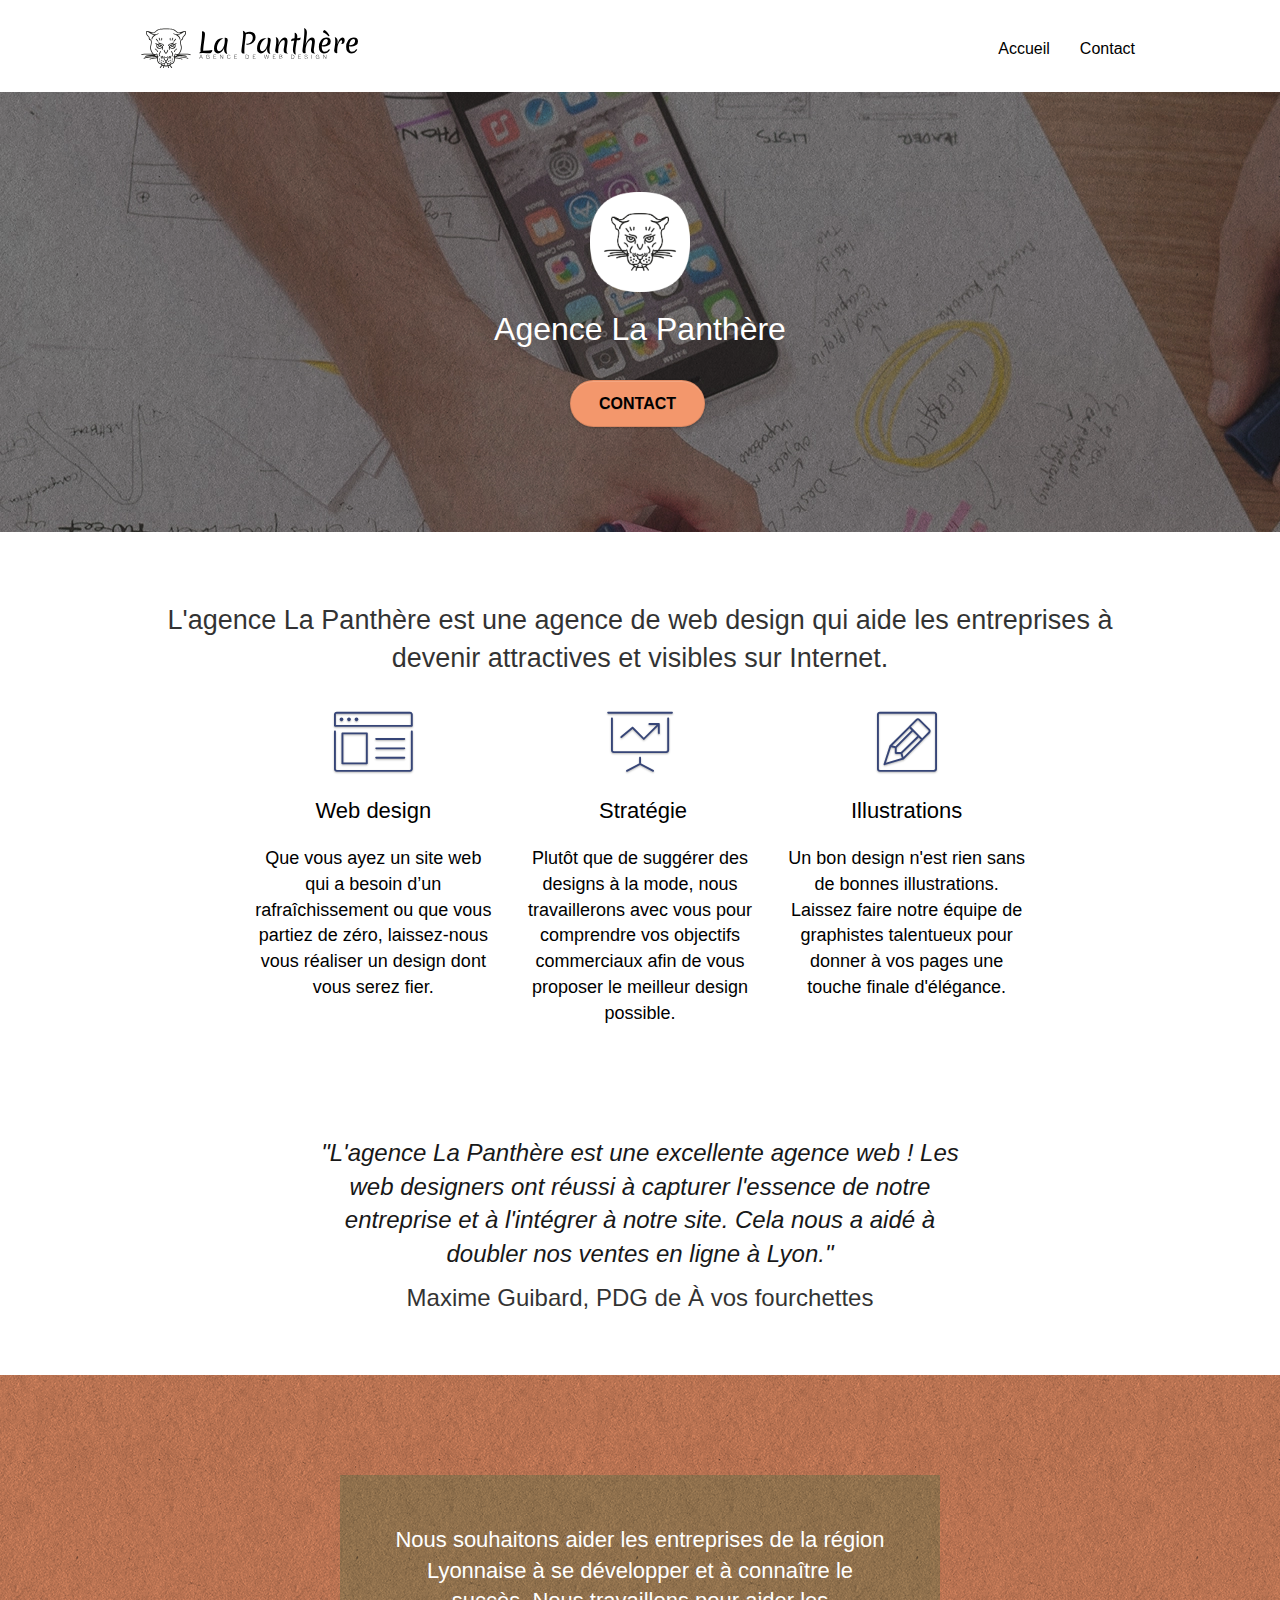
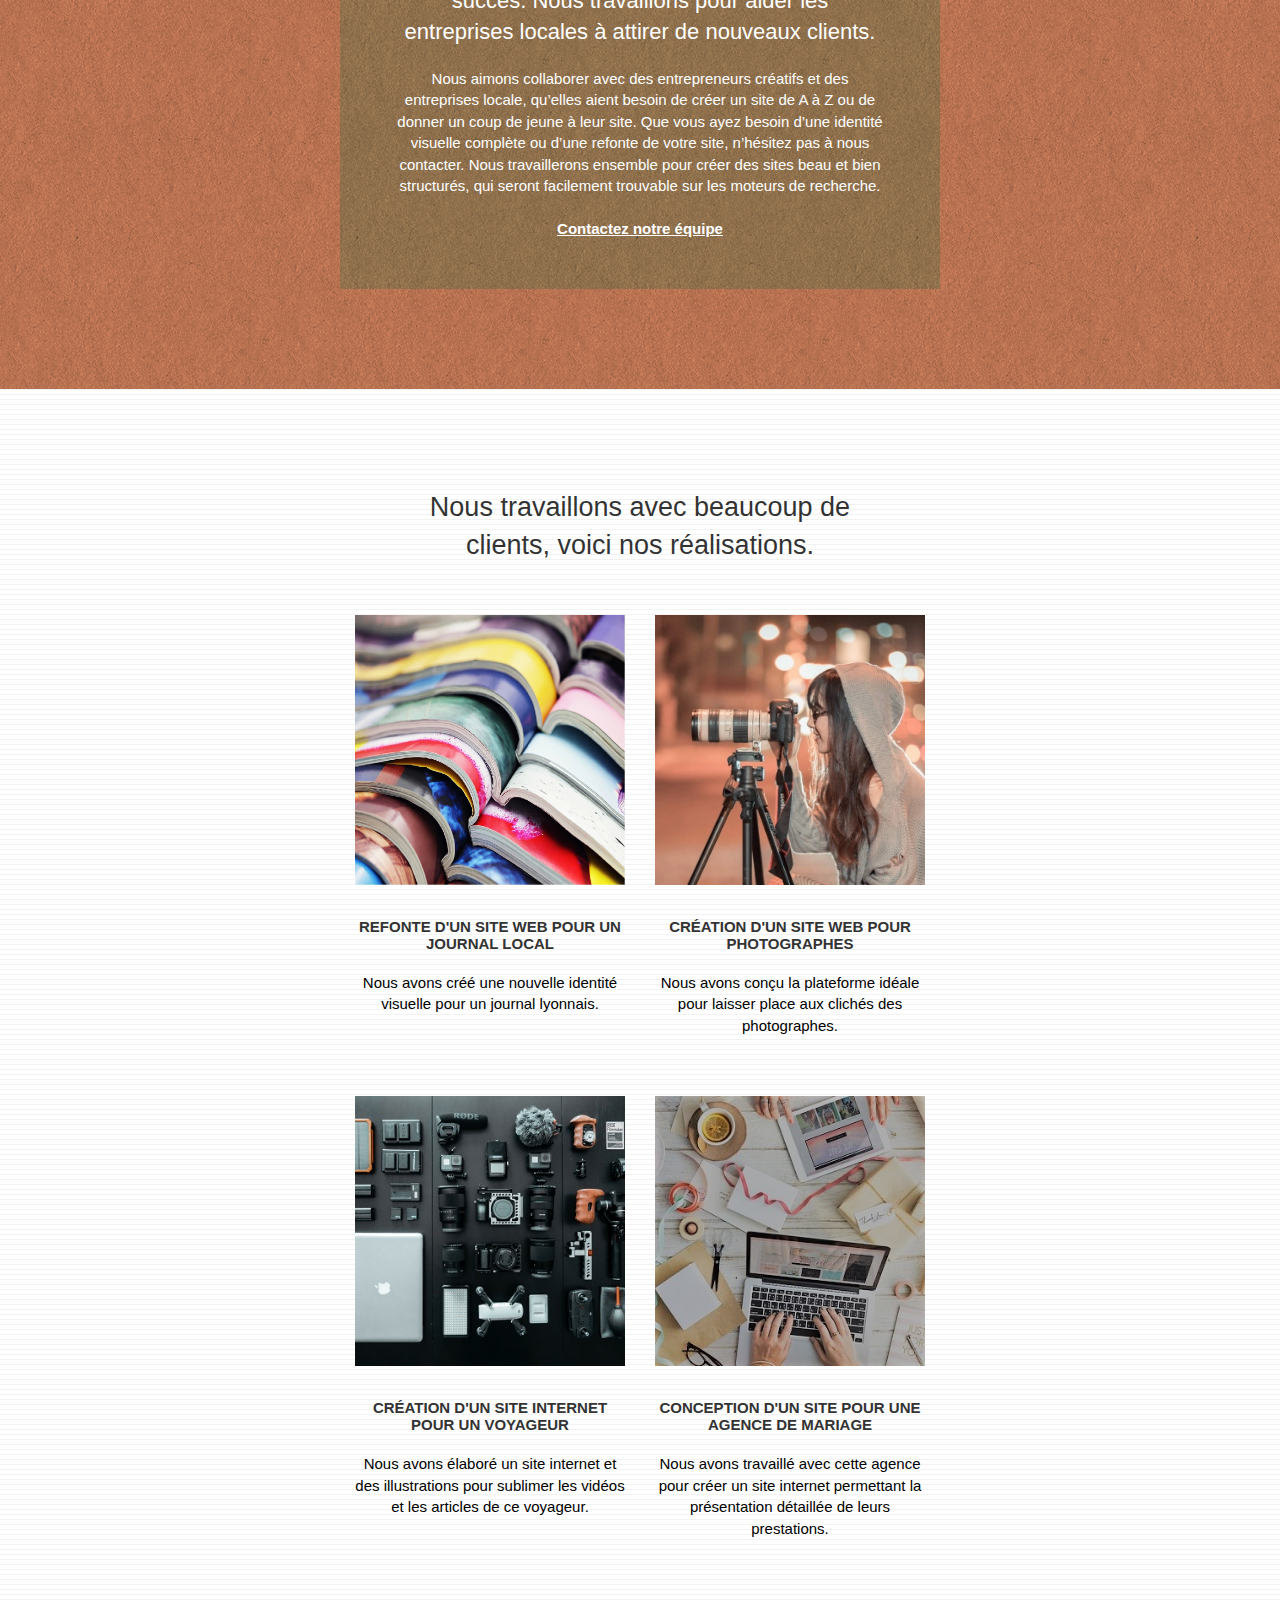
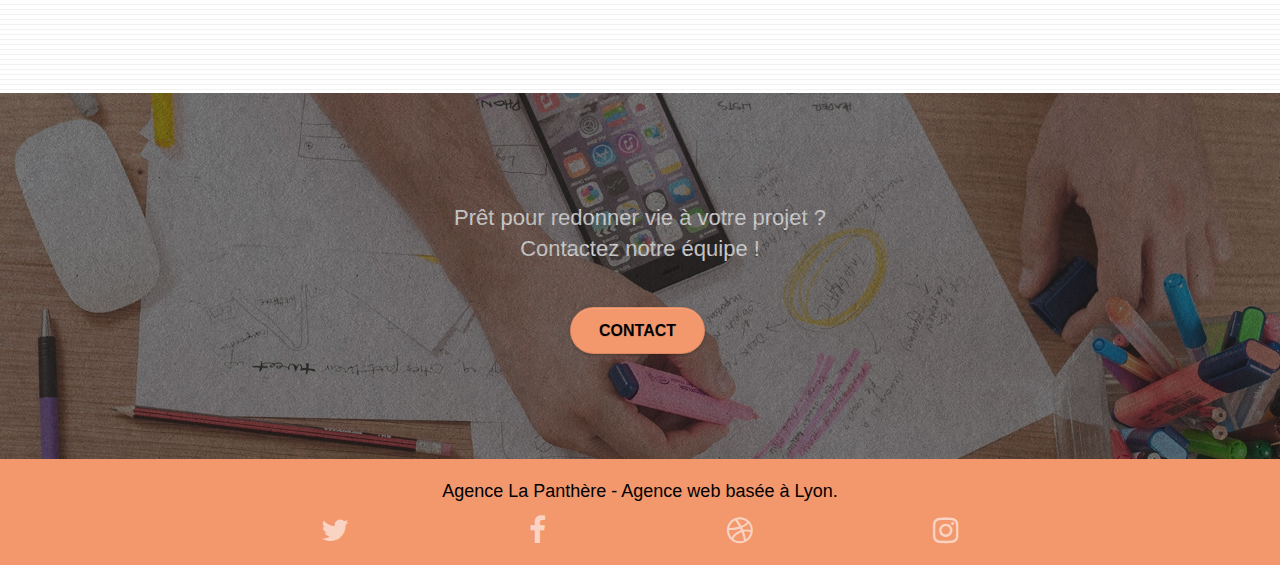
<file: index.html>
<!doctype html>
<html lang="fr">
<head>
    <meta charset="utf-8">
    <meta name="keywords" content="seo, google, site web, site internet, agence design paris, agence design">
    <meta name="description" content="La Panthère est une agence de web design basée à Lyon qui fera de votre site le meilleur parmi la concurrence.">
    <meta name="viewport" content="width=device-width, initial-scale=1.0, viewport-fit=cover">
    <link rel="shortcut icon" type="image/png" href="favicon.jpg">
	<link rel="stylesheet" type="text/css" href="./css/bootstrap.css">
	<link rel="stylesheet" type="text/css" href="style.css">
	<link rel="stylesheet" type="text/css" href="./css/font-awesome.css">
	<link rel="stylesheet" type="text/css" href="./css/et-line.css">
	<script
	src="https://code.jquery.com/jquery-3.6.0.js"
	integrity="sha256-H+K7U5CnXl1h5ywQfKtSj8PCmoN9aaq30gDh27Xc0jk="
	crossorigin="anonymous"></script>
	<script src="./js/bootstrap.js"></script>
	<script src="./js/blocs.js"></script>
	<script src="./js/jquery.touchSwipe.js" defer></script>
	<script src="./js/gmaps.js"></script>

    <title>La Panthère - Agence de Web Design</title>

    
<!-- Analytics -->
 
<!-- Analytics END -->
    
</head>
<body>
<!-- Principal conteneur -->
<div class="page-container">
	<header class="bloc bgc-white l-bloc " id="bloc-0"> <!-- bloc-0 -->
		<div class="container bloc-sm">
			<nav class="navbar row">
				<div class="navbar-header">
					<a class="navbar-brand" href="index.html"><img src="img/agence-la-panthere-monochrome.svg" alt="paris web design logo agence web meilleure agence" height="40" /></a>
					<button id="nav-toggle" type="button" class="ui-navbar-toggle navbar-toggle" data-toggle="collapse" data-target=".navbar-1">
						<span class="sr-only">Toggle navigation</span><span class="icon-bar"></span><span class="icon-bar"></span><span class="icon-bar"></span>
					</button>
				</div>
				<div class="collapse navbar-collapse navbar-1 special-dropdown-nav">
					<ul class="site-navigation nav navbar-nav">
						<li>
							<a href="index.html">Accueil</a>
						</li>
						<li>
							<a href="page2.html">Contact</a>
						</li>
					</ul>
				</div>
			</nav>
		</div>
	</header> <!-- bloc-0 END -->
<!-- bloc-1-presentation -->
<aside class="bloc bgc-dark-slate-blue bg-banniere d-bloc bg-t-edge bloc-bg-texture texture-paper b-parallax" id="bloc-1-hero">
	<div class="container bloc-lg">
		<div class="row tight-width-whitespace">
			<div class="col-sm-12">
				<img src="img/logo.webp" class="center-block image-resize-mode" width="100" alt="Agence La Panthère, agence web paris, création logo paris" />
				<h1 class="text-center hero-bloc-text tc-white ">
					Agence La Panthère
				</h1>
				<div class="text-center">
					<a href="page2.html" class="btn btn-lg btn-clean btn-rd cta-hero btn-atomic-tangerine" id="cta-hero">Contact</a>
				</div>
			</div>
		</div>
	</div>
</aside>
<!-- bloc-1-presentation END -->

<!-- bloc-2-services -->
<section class="bloc bgc-white l-bloc" id="bloc-2-services">
	<div class="container bloc-md">
		<div class="row">
			<div class="col-sm-12 text-center">
				<h2 class="title_section"> L'agence La Panthère est une agence de web design qui aide les entreprises à devenir attractives et visibles sur Internet.</h2>
			</div>
		</div>
		<div class="row voffset-lg med-width-whitespace">
			<div class="col-sm-4">
				<div class="text-center">
					<span class="et-icon-browser sm-shadow icon-dark-slate-blue icons icon-lg"></span>
				</div>
				<h2 class="mg-md text-center">
					Web design
				</h2>
				<p class="text-center">
					Que vous ayez un site web qui a besoin d&rsquo;un rafraîchissement ou que vous partiez de zéro, laissez-nous vous réaliser un design dont vous serez fier.
				</p>
			</div>
			<div class="col-sm-4">
				<div class="text-center">
					<span class="et-icon-presentation sm-shadow icon-dark-slate-blue icons icon-lg"></span>
				</div>
				<h2 class="mg-md text-center">
					&nbsp;Stratégie
				</h2>
				<p class="text-center ">
					Plutôt que de suggérer des designs à la mode, nous travaillerons avec vous pour comprendre vos objectifs commerciaux afin de vous proposer le meilleur design possible.<br>
				</p>
			</div>
			<div class="col-sm-4">
				<div class="text-center">
					<span class="et-icon-edit sm-shadow icon-dark-slate-blue icons icon-lg"></span>
				</div>
				<h2 class="mg-md text-center">
					Illustrations
				</h2>
				<p class="text-center ">
					Un bon design n'est rien sans de bonnes illustrations. Laissez faire notre équipe de graphistes talentueux pour donner à vos pages une touche finale d'élégance.
				</p>
			</div>
		</div>
		<div class="row voffset-lg voffset">
			<div class="col-xs-12 col-md-8 col-md-offset-2 text-center">
				<h2 class="title_citation">"L'agence La Panthère est une excellente agence web ! Les web designers ont réussi à capturer l'essence de notre entreprise et à l'intégrer à notre site. Cela nous a aidé à doubler nos ventes en ligne à Lyon."</h2>
				<p class="p_citation">Maxime Guibard, PDG de À vos fourchettes</p>
			</div>
		</div>
	</div>
</section>
<!-- bloc-2-services END -->

<!-- bloc-3-what-i-do -->
<article class="bloc tc-white bgc-atomic-tangerine bg-presentation d-bloc bloc-bg-texture texture-paper b-parallax" id="bloc-3-what-i-do">
	<div class="container bloc-lg">
		<div class="row tight-width-whitespace black-background">
			<div class="col-sm-12">
				<h2 class="mg-md text-center tc-white">
					Nous souhaitons aider les entreprises de la région Lyonnaise à se développer et à connaître le succès. Nous travaillons pour aider les entreprises locales à attirer de nouveaux clients.<br>
				</h2>
				<p class="text-center white">
					Nous aimons collaborer avec des entrepreneurs créatifs et des entreprises locale, qu’elles aient besoin de créer un site de A à Z ou de donner un coup de jeune à leur site. Que vous ayez besoin d’une identité visuelle complète ou d’une refonte de votre site, n’hésitez pas à nous contacter. Nous travaillerons ensemble pour créer des sites beau et bien structurés, qui seront facilement trouvable sur les moteurs de recherche. <br><br><a class="ltc-white bold-link" href="page2.html">Contactez notre équipe</a><br>
				</p>
			</div>
		</div>
	</div>
</article>
<!-- bloc-3-what-i-do END -->

<!-- bloc-4-portfolio -->
<section class="bloc bgc-white bg-lines-h2-bg bg-repeat l-bloc" id="bloc-4-portfolio">
	<div class="container bloc-lg">
		<div class="row">
			<div class="col-sm-12 text-center">
				<h2 class="title_section2">Nous travaillons avec beaucoup de clients, voici nos réalisations.</h2>
			</div>
		</div>
		<div class="row tight-width-whitespace portfolio-row">
			<div class="col-sm-6">
				<a href="#" data-lightbox="img/1.webp" data-gallery-id="gallery-1" data-caption="Refonte d'un site web pour un journal local" data-frame="snapshot-lb"><img src="img/1.webp" alt="paris web design logo agence web meilleure agence et refonte site web journal" class="img-responsive portfolio-thumb" /></a>
				<h3 class="mg-md text-center">
					Refonte d'un site web pour un journal local
				</h3>
				<p class="text-center">
					Nous avons créé une nouvelle identité visuelle pour un journal lyonnais.
				</p>
			</div>
			<div class="col-sm-6">
				<a href="#" data-lightbox="img/2.webp" data-gallery-id="gallery-1" data-caption="Création d'un site web pour photographes" data-frame="snapshot-lb"><img src="img/2.webp" class="img-responsive portfolio-thumb" alt="paris web design logo agence web meilleure agence, Création d'un site web pour photographes" /></a>
				<h3 class="mg-md text-center">
					Création d'un site web pour photographes
				</h3>
				<p class="text-center">
					Nous avons conçu la plateforme idéale pour laisser place aux clichés des photographes.
				</p>
			</div>
		</div>
		<div class="row tight-width-whitespace portfolio-row">
			<div class="col-sm-6">
				<a href="#" data-lightbox="img/3.webp" data-gallery-id="gallery-1" data-caption="Création d'un site internet pour un voyageur" data-frame="snapshot-lb"><img src="img/3.webp" class="img-responsive portfolio-thumb" alt="paris web design logo agence web meilleure agence, Création d'un site web pour voyageur"/></a>
				<h3 class="mg-md text-center">
					Création d'un site internet pour un voyageur
				</h3>
				<p class="text-center">
					Nous avons élaboré un site internet et des illustrations pour sublimer les vidéos et les articles de ce voyageur.
				</p>
			</div>
			<div class="col-sm-6">
				<a href="#" data-lightbox="img/4.webp" data-gallery-id="gallery-1" data-caption="Conception d'un site pour une agence de mariage" data-frame="snapshot-lb"><img src="img/4.webp" class="img-responsive portfolio-thumb" alt="paris web design logo agence web meilleure agence, Création d'un site web pour agence de mariage" /></a>
				<h3 class="mg-md text-center">
					Conception d'un site pour une agence de mariage
				</h3>
				<p class="text-center">
					Nous avons travaillé avec cette agence pour créer un site internet permettant la présentation détaillée de leurs prestations.
				</p>
			</div>
		</div>
	</div>
</section>
<!-- bloc-4-portfolio END -->

<!-- bloc-5-cta -->
<section class="bloc bgc-dark-slate-blue bg-banniere d-bloc bloc-bg-texture texture-paper" id="bloc-5-cta">
	<div class="container bloc-lg">
		<div class="row">
			<h2 class="mg-md text-center tc-white">
				Prêt pour redonner vie à votre projet ?<br>Contactez notre équipe !
			</h2>
			<div class="col-sm-12 text-center">
				<a href="page2.html" class="btn btn-atomic-tangerine btn-clean btn-rd btn-lg cta-hero">Contact</a>
			</div>
		</div>
	</div>
</section>
<!-- bloc-5-cta END -->

<!-- Footer - bloc-8 -->
<footer class="bloc bgc-atomic-tangerine d-bloc" id="bloc-8">
	<div class="container bloc-sm">
		<div class="row">
			<div class="col-sm-12">
				<p class="text-center">
					Agence La Panthère - Agence web basée à Lyon.<br>
				</p>
				<div class="row row-no-gutters social_div">
					<div class="col-sm-3">
						<div class="text-center">
							<a class="social" href="index.html" title="Suivez-nous sur Twitter"><span class="fa fa-twitter icon-md"></span></a>
						</div>
					</div>
					<div class="col-sm-3">
						<div class="text-center">
							<a class="social" href="index.html" title="Abonnez-vous à notre page Facebook"><span class="fa fa-facebook icon-md"></span></a>
						</div>
					</div>
					<div class="col-sm-3">
						<div class="text-center">
							<a class="social" href="index.html" title="Dribbble.com"><span class="fa fa-dribbble icon-md"></span></a>
						</div>
					</div>
					<div class="col-sm-3">
						<div class="text-center">
							<a class="social" href="index.html" title="Suivez nous sur Instagram"><span class="fa fa-instagram icon-md"></span></a>
						</div>
					</div>
				</div>
			</div>
		</div>
	</div>
</footer>
<!-- Footer - bloc-8 END -->

</div>
<!-- Principal conteneur END -->
    

</body>
</html>
</file>
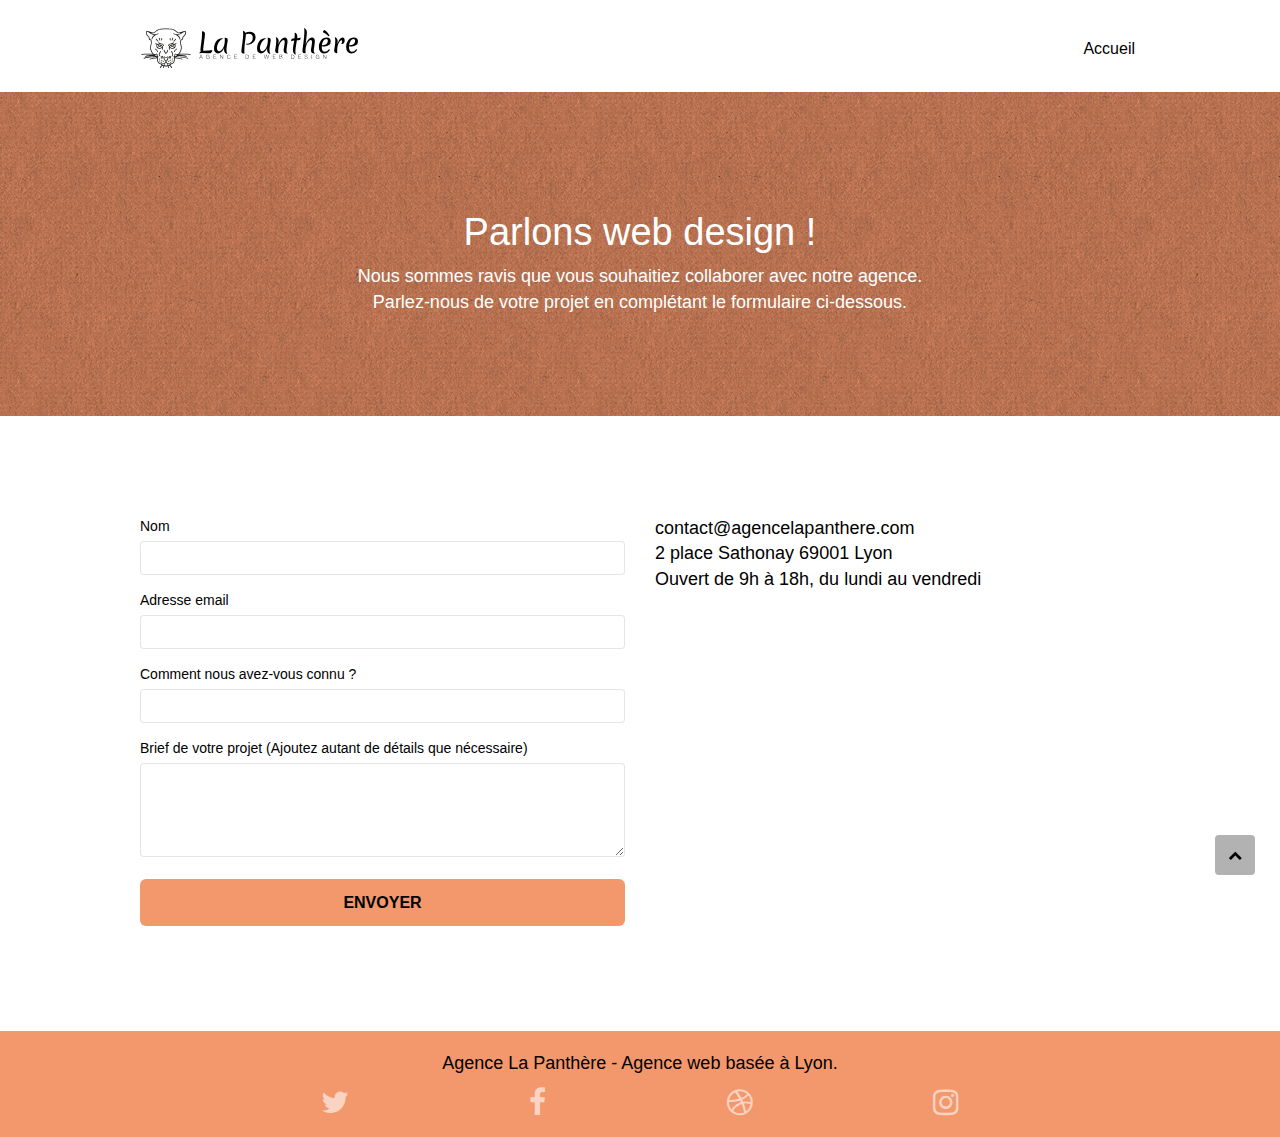
<file: contact.html>
<!doctype html>
<html lang="fr">
<head>
    <meta charset="utf-8">
    <meta name="keywords" content="">
    <meta name="description" content="Vous avez une question pour La Panthère, agence de web design ? Rendez-vous sur ce lien.">
    <meta name="viewport" content="width=device-width, initial-scale=1.0, viewport-fit=cover">
    <link rel="shortcut icon" type="image/png" href="favicon.jpg">
	<link rel="stylesheet" type="text/css" href="./css/bootstrap.css">
	<link rel="stylesheet" type="text/css" href="style.css">
	<link rel="stylesheet" type="text/css" href="./css/font-awesome.css">
	<link rel="stylesheet" type="text/css" href="./css/et-line.css">
	<script
	src="https://code.jquery.com/jquery-3.6.0.js"
	integrity="sha256-H+K7U5CnXl1h5ywQfKtSj8PCmoN9aaq30gDh27Xc0jk="
	crossorigin="anonymous"></script>
	<script src="./js/bootstrap.js"></script>
	<script src="./js/blocs.js"></script>
	<script src="./js/jquery.touchSwipe.js" defer></script>
	<script src="./js/gmaps.js"></script>
    <title>La Panthère - Contact</title>

    
<!-- Analytics -->
 
<!-- Analytics END -->
    
</head>
<body>
<!-- Principal conteneur -->
<div class="page-container">
    
<!-- bloc-0 -->
<div class="bloc bgc-white l-bloc " id="bloc-0">
	<div class="container bloc-sm">
		<nav class="navbar row">
			<div class="navbar-header">
				<a class="navbar-brand" href="index.html"><img src="img/agence-la-panthere-monochrome.svg" alt="atlanta web design logo" height="40" /></a>
				<button id="nav-toggle" type="button" class="ui-navbar-toggle navbar-toggle" data-toggle="collapse" data-target=".navbar-1">
					<span class="sr-only">Toggle navigation</span><span class="icon-bar"></span><span class="icon-bar"></span><span class="icon-bar"></span>
				</button>
			</div>
			<div class="collapse navbar-collapse navbar-1 special-dropdown-nav">
				<ul class="site-navigation nav navbar-nav">
					<li>
						<a href="index.html">Accueil</a>
					</li>
				</ul>
			</div>
		</nav>
	</div>
</div>
<!-- bloc-0 END -->

<!-- bloc-6 -->
<div class="bloc bg-dots-bg bg-repeat bgc-atomic-tangerine d-bloc bloc-bg-texture texture-paper" id="bloc-6">
	<div class="container bloc-lg">
		<div class="row">
			<div class="col-sm-12">
				<h1 class="text-center hero-bloc-text tc-white">
					Parlons web design !
				</h1>
				<p class="text-center mg-lg tc-white tight-width-whitespace">
					Nous sommes ravis que vous souhaitiez collaborer avec notre agence.<br>
					Parlez-nous de votre projet en complétant le formulaire ci-dessous.
				</p>
			</div>
		</div>
	</div>
</div>
<!-- bloc-6 END -->

<!-- bloc-7 -->
<div class="bloc bgc-white l-bloc" id="bloc-7">
	<div class="container bloc-lg">
		<div class="row">
			<div class="col-sm-6">
				<form id="form_1">
					<div class="form-group">
						<label for="name">
							Nom
						</label>
						<input id="name" class="form-control" required />
					</div>
					<div class="form-group">
						<label for="email">
							Adresse email
						</label>
						<input id="email" class="form-control" type="email" required />
					</div>
					<div class="form-group">
						<label for="input_504">
							Comment nous avez-vous connu ?
						</label>
						<input class="form-control" type="email" required id="input_504" />
					</div>
					<div class="form-group">
						<label for="message">
							Brief de votre projet (Ajoutez autant de détails que nécessaire)<br>
						</label><textarea id="message" class="form-control" rows="4" cols="50" required></textarea>
					</div> 
					<button class="bloc-button btn btn-lg btn-block cta-hero btn-atomic-tangerine" type="submit">
						Envoyer
					</button>
				</form>
			</div>
			<div class="col-sm-6">
				<p>
					contact@agencelapanthere.com<br>2 place Sathonay 69001 Lyon<br>Ouvert de 9h à 18h, du lundi au vendredi<br>
				</p>
			</div>
		</div>
	</div>
</div>
<!-- bloc-7 END -->

<!-- ScrollToTop Button -->
<a class="bloc-button btn btn-d scrollToTop" onclick="scrollToTarget('1')"  href="page2.html" title="Appuyez pour remonter"><span class="fa fa-chevron-up"></span></a>
<!-- ScrollToTop Button END-->


<!-- Footer - bloc-8 -->
<div class="bloc bgc-atomic-tangerine d-bloc" id="bloc-8">
	<div class="container bloc-sm">
		<div class="row">
			<div class="col-sm-12">
				<p class="text-center">
					Agence La Panthère - Agence web basée à Lyon.<br>
				</p>
				<div class="row row-no-gutters social">
					<div class="col-sm-3">
						<div class="text-center">
							<a class="social" href="index.html" title="Suivez-nous sur Twitter"><span class="fa fa-twitter icon-md"></span></a>
						</div>
					</div>
					<div class="col-sm-3">
						<div class="text-center">
							<a class="social" href="index.html" title="Abonnez-vous à notre page Facebook"><span class="fa fa-facebook icon-md"></span></a>
						</div>
					</div>
					<div class="col-sm-3">
						<div class="text-center">
							<a class="social" href="index.html" title="Dribbble.com"><span class="fa fa-dribbble icon-md"></span></a>
						</div>
					</div>
					<div class="col-sm-3">
						<div class="text-center">
							<a class="social" href="index.html" title="Suivez nous sur Instagram"><span class="fa fa-instagram icon-md"></span></a>
						</div>
					</div>
				</div>
			</div>
		</div>
	</div>
</div>
<!-- Footer - bloc-8 END -->

</div>
<!-- Principal conteneur END -->
    

</body>
</html>
</file>
<file: style.css>
body {
    margin: 0;
    padding: 0;
    background: #FFF;
    overflow-x: hidden;
    -webkit-font-smoothing: antialiased;
    -moz-osx-font-smoothing: grayscale;
}

a,
button {
    transition: all .3s ease-in-out;
    outline: none!important;
}

a:hover {
    text-decoration: none;
    cursor: pointer;
}

#page-loading-blocs-notifaction {
    position: fixed;
    top: 0;
    bottom: 0;
    width: 100%;
    z-index: 100000;
    background: #FFFFFF url("img/pageload-spinner.gif") no-repeat center center;
}

.bloc {
    width: 100%;
    clear: both;
    background: 50% 50% no-repeat;
    padding: 0 50px;
    -webkit-background-size: cover;
    -moz-background-size: cover;
    -o-background-size: cover;
    background-size: cover;
    position: relative;
}

.bloc .container {
    padding-left: 0;
    padding-right: 0;
}

.bloc-lg {
    padding: 100px 50px;
}

.bloc-md {
    padding: 50px;
}

.bloc-sm {
    padding: 20px 50px;
}

.bg-center,
.bg-l-edge,
.bg-r-edge,
.bg-t-edge,
.bg-b-edge,
.bg-tl-edge,
.bg-bl-edge,
.bg-tr-edge,
.bg-br-edge,
.bg-repeat {
    -webkit-background-size: auto!important;
    -moz-background-size: auto!important;
    -o-background-size: auto!important;
    background-size: auto!important;
}

.bg-repeat {
    background: repeat;
}

.bg-t-edge {
    background: top no-repeat;
}

.bloc-bg-texture::before {
    content: "";
    background-size: 2px 2px;
    position: absolute;
    top: 0;
    bottom: 0;
    left: 0;
    right: 0;
}

.texture-paper::before {
    background: url("img/texture-paper.png");
    background-size: 280px 280px;
}

.b-parallax {
    background-attachment: fixed;
}

.d-bloc {
    color: rgba(0, 0, 0, 0.7);
}

.d-bloc button:hover {
    color: rgba(0, 0, 0, 0.9);
}

.d-bloc .icon-round,
.d-bloc .icon-square,
.d-bloc .icon-rounded,
.d-bloc .icon-semi-rounded-a,
.d-bloc .icon-semi-rounded-b {
    border-color: rgba(255, 255, 255, .9);
}

.d-bloc .divider-h span {
    border-color: rgba(255, 255, 255, .2);
}

.d-bloc .a-btn,
.d-bloc .navbar a,
.d-bloc .navbar-brand,
.d-bloc a .icon-sm,
.d-bloc a .icon-md,
.d-bloc a .icon-lg,
.d-bloc a .icon-xl,
.d-bloc h1 a,
.d-bloc h2 a,
.d-bloc h3 a,
.d-bloc h4 a,
.d-bloc h5 a,
.d-bloc h6 a,
.d-bloc p a {
    color: rgba(255, 255, 255, .6);
}

.d-bloc .a-btn:hover,
.d-bloc .navbar a:hover,
.d-bloc .navbar-brand:hover,
.d-bloc a:hover .icon-sm,
.d-bloc a:hover .icon-md,
.d-bloc a:hover .icon-lg,
.d-bloc a:hover .icon-xl,
.d-bloc h1 a:hover,
.d-bloc h2 a:hover,
.d-bloc h3 a:hover,
.d-bloc h4 a:hover,
.d-bloc h5 a:hover,
.d-bloc h6 a:hover,
.d-bloc p a:hover {
    color: rgba(255, 255, 255, 1);
}

.d-bloc .navbar-toggle .icon-bar {
    background: rgba(255, 255, 255, 1);
}

.d-bloc .btn-wire,
.d-bloc .btn-wire:hover {
    color: rgba(255, 255, 255, 1);
    border-color: rgba(255, 255, 255, 1);
}

.d-bloc .panel {
    color: rgba(0, 0, 0, .5);
}

.d-bloc .panel button:hover {
    color: rgba(0, 0, 0, .7);
}

.d-bloc .panel icon {
    border-color: rgba(0, 0, 0, .7);
}

.d-bloc .panel .divider-h span {
    border-color: rgba(0, 0, 0, .1);
}

.d-bloc .panel .a-btn {
    color: rgba(0, 0, 0, .6);
}

.d-bloc .panel .a-btn:hover {
    color: rgba(0, 0, 0, 1);
}

.d-bloc .panel .btn-wire,
.d-bloc .panel .btn-wire:hover {
    color: rgba(0, 0, 0, .7);
    border-color: rgba(0, 0, 0, .3);
}

.d-bloc .panel,
.l-bloc {
    color: rgba(0, 0, 0, .5);
}

.d-bloc .panel button:hover,
.l-bloc button:hover {
    color: rgba(0, 0, 0, .7);
}

.l-bloc .icon-round,
.l-bloc .icon-square,
.l-bloc .icon-rounded,
.l-bloc .icon-semi-rounded-a,
.l-bloc .icon-semi-rounded-b {
    border-color: rgba(0, 0, 0, .7);
}

.d-bloc .panel .divider-h span,
.l-bloc .divider-h span {
    border-color: rgba(0, 0, 0, .1);
}

.d-bloc .panel .a-btn,
.l-bloc .a-btn,
.l-bloc .navbar a,
.l-bloc .navbar-brand,
.l-bloc a .icon-sm,
.l-bloc a .icon-md,
.l-bloc a .icon-lg,
.l-bloc a .icon-xl,
.l-bloc h1 a,
.l-bloc h2 a,
.l-bloc h3 a,
.l-bloc h4 a,
.l-bloc h5 a,
.l-bloc h6 a,
.l-bloc p a {
    color: rgba(0, 0, 0, .6);
}

.d-bloc .panel .a-btn:hover,
.l-bloc .a-btn:hover,
.l-bloc .navbar a:hover,
.l-bloc .navbar-brand:hover,
.l-bloc a:hover .icon-sm,
.l-bloc a:hover .icon-md,
.l-bloc a:hover .icon-lg,
.l-bloc a:hover .icon-xl,
.l-bloc h1 a:hover,
.l-bloc h2 a:hover,
.l-bloc h3 a:hover,
.l-bloc h4 a:hover,
.l-bloc h5 a:hover,
.l-bloc h6 a:hover,
.l-bloc p a:hover {
    color: rgba(0, 0, 0, 1);
}

.l-bloc .navbar-toggle .icon-bar {
    color: rgba(0, 0, 0, .6);
}

.d-bloc .panel .btn-wire,
.d-bloc .panel .btn-wire:hover,
.l-bloc .btn-wire,
.l-bloc .btn-wire:hover {
    color: rgba(0, 0, 0, .7);
    border-color: rgba(0, 0, 0, .3);
}

.voffset {
    margin-top: 30px;
}

.voffset-lg {
    margin-top: 80px;
}
.title_section {
    font-size: 27px;
    opacity: 0.8;
    font-family:'helvetica'
}

.title_section2 {
    margin:0 25%;
    font-size: 27px;
    opacity: 0.8;
    font-family:'helvetica'
}
.title_citation {
    font-size: 24px;
    opacity: 0.9;
    font-style: italic;
    font-family:'helvetica'
}




.p_citation {
    font-size: 24px;
    opacity: 0.8;
    font-family:'helvetica'
}
.row-no-gutters {
    margin-right: 0;
    margin-left: 0;
}

.row.row-no-gutters > [class^="col-"],
.row.row-no-gutters > [class*=" col-"] {
    padding-right: 0;
    padding-left: 0;
}

#bloc-1-hero h1 {
    font-size: 32px;
}

.navbar {
    margin-bottom: 0;
    z-index: 1;
}

.navbar-brand {
    height: auto;
    padding: 3px 15px;
    font-size: 25px;
    font-weight: normal;
    font-weight: 600;
    line-height: 44px;
}

.navbar-brand img {
    max-height: 200px;
    margin: 0 5px 0 0;
    display: inline;
}

.navbar-brand img[src$=svg] {
    min-width: 100px;
}

.nav-center .navbar-brand img {
    margin: 0;
}

.navbar .nav {
    padding-top: 2px;
    margin-right: -16px;
    float: right;
    z-index: 1;
}

.nav > li {
    float: left;
    margin-top: 4px;
    font-size: 16px;
}

.navbar-nav .open .dropdown-menu > li > a {
    text-align: inherit;
}

.nav > li a:hover,
.nav > li a:focus {
    background: transparent;
}

.navbar-toggle {
    margin: 10px 10px 0 0;
    border: 0px;
}

.navbar-toggle:hover {
    background: transparent!important;
}

.navbar-toggle .icon-bar {
    background-color: rgba(0, 0, 0, .5);
    width: 26px;
}

.nav-invert .navbar .nav {
    float: left;
}

.nav-invert .navbar-header,
.nav-invert .navbar-brand {
    float: right;
    position: relative;
    z-index: 2;
}

@media (min-width: 768px) {
    .site-navigation {
        position: absolute;
        top: 50%;
        right: 20px;
        transform: translate(0, -50%);
        -webkit-transform: translateY(-50%);
    }
    .nav > li .dropdown-menu a,
    .nav > li .dropdown-menu a:hover {
        color: #484848;
    }
    .nav-invert .site-navigation {
        left: 0;
        right: 0;
    }
    .nav-center {
        text-align: center;
    }
    .nav-center .navbar-header {
        width: 100%;
    }
    .nav-center .navbar-header,
    .nav-center .navbar-brand,
    .nav-center .nav > li {
        float: none;
        display: inline-block;
    }
    .nav-center .site-navigation {
        position: relative;
        width: 100%;
        right: 0;
        margin-right: 0px;
        margin-top: 20px;
    }
    .nav-center.mini-nav .navbar-toggle {
        float: none;
        margin: 10px auto 0;
    }
}

.nav > li > .dropdown a {
    background: none!important;
    display: block;
    padding: 14px 15px;
}

nav .caret {
    margin: 0 5px;
}

.dropdown-menu .dropdown-menu {
    top: -8px;
    left: 100%;
}

.dropdown-menu .dropmenu-flow-right {
    top: 100%;
    left: 0;
    margin-left: -1px;
    border-top-left-radius: 0;
    border-top-right-radius: 0;
}

.dropdown-menu .dropdown span {
    border: 4px solid black;
    border-top-color: transparent;
    border-right-color: transparent;
    border-bottom-color: transparent;
    margin: 6px -5px 0 0!important;
    float: right;
}

.mg-md {
    margin-top: 10px;
    margin-bottom: 20px;
}

.mg-lg {
    margin-top: 10px;
    margin-bottom: 40px;
}

.btn {
    margin: 0 5px 5px 0;
}

.btn.pull-right {
    margin: 0 0 5px 5px;
}

.btn-d,
.btn-d:hover,
.btn-d:focus {
    color: #FFF;
    background: rgba(0, 0, 0, .3);
}

button {
    outline: none!important;
}

.btn-rd {
    border-radius: 40px;
}

.btn-clean {
    border: 1px solid rgba(0, 0, 0, .08);
    border-bottom-color: rgba(0, 0, 0, .1);
    text-shadow: 0 1px 0 rgba(0, 0, 1, .1);
    box-shadow: 0 1px 3px rgba(0, 0, 1, .25), inset 0 1px 0 0 rgba(255, 255, 255, .15);
}

.icon-md {
    font-size: 30px!important;
}

.icon-lg {
    font-size: 60px!important;
}

.sm-shadow {
    text-shadow: 0 1px 2px rgba(0, 0, 0, .3);
}

.panel-sq,
.panel-sq .panel-heading,
.panel-sq .panel-footer {
    border-radius: 0;
}

.panel-rd {
    border-radius: 30px;
}

.panel-rd .panel-heading {
    border-radius: 29px 29px 0 0;
}

.panel-rd .panel-footer {
    border-radius: 0 0 29px 29px;
}

.form-control {
    border-color: rgba(0, 0, 0, .1);
    box-shadow: none;
}

.scrollToTop {
    width: 40px;
    height: 40px;
    position: fixed;
    bottom: 20px;
    right: 20px;
    opacity: 1;
    z-index: 500;
    transition: all .3s ease-in-out;
}

.scrollToTop span {
    margin-top: 6px;
}

.showScrollTop {
    font-size: 14px;
    opacity: 1;
}

a[data-lightbox] {
    position: relative;
    display: flex; /* avant c'était en block */ 
    justify-content: center; /* ligne ajoutée */
    text-align: center;
}

a[data-lightbox]:hover::before {
    content: "+";
    font-family: "HelveticaNeue-Light", "Helvetica Neue Light", "Helvetica Neue", Helvetica, Arial;
    font-size: 32px;
    width: 50px;
    height: 50px;
    margin-left: -25px;
    border-radius: 50%;
    background: rgba(0, 0, 0, .6);
    color: #FFF;
    font-weight: 100;
    z-index: 1;
    position: absolute;
    top: 50%;
    transform: translateY(-50%);
    -webkit-transform: translateY(-50%);
}

a[data-lightbox]:hover img {
    opacity: 0.6;
    -webkit-animation-fill-mode: none;
    animation-fill-mode: none;
}

#lightbox-modal {
    display: flex;
    align-items: center;
}

#lightbox-modal .modal-dialog {
    width: 90%;
    max-width: 900px;
    margin: 0 auto 0;
}

#lightbox-modal .modal-dialog img {
    max-height: 90vh;
    margin: 0 auto;
}

.lightbox-caption {
    padding: 20px;
    color: #FFF;
    background: rgba(0, 0, 0, .5);
    position: absolute;
    left: 15px;
    right: 15px;
    bottom: 5px;
}

.close-lightbox {
    color: #FFF;
    font-size: 30px;
    position: absolute;
    top: 20px;
    right: 20px;
    z-index: 20;
    background: rgba(0, 0, 0, .5);
    border: none;
    line-height: 30px;
    padding: 0 9px 5px;
    opacity: 0.3;
}

.close-lightbox:hover,
.next-lightbox:hover,
.prev-lightbox:hover {
    opacity: 1.0;
    color: #FFF;
}

.next-lightbox,
.prev-lightbox {
    font-size: 20px;
    color: rgba(255, 255, 255, .9);
    background: rgba(0, 0, 0, .5);
    transition: all .2s ease-in-out;
    position: absolute;
    top: 45%;
    z-index: 1;
    opacity: 0.4;
}

.next-lightbox {
    padding: 6px 8px 1px 13px;
    right: 25px;
}

.prev-lightbox {
    padding: 6px 13px 1px 10px;
    left: 25px;
}

.snapshot-lb .modal-body {
    padding-bottom: 45px;
}

.snapshot-lb .lightbox-caption {
    padding: 0;
    color: rgba(0, 0, 0, .5);
    background: none;
}

h1,
h2,
h3,
h4,
h5,
h6,
p,
label,
.btn,
a {
    font-family: "helvetica";
    font-weight: 400;
    color: #000000!important;
}

.container {
    max-width: 1000px;
}

.hero-bloc-text {
    font-size: 38px;
}

.hero-bloc-text-sub {
    font-size: 36px;
}

.statement-bloc-text {
    line-height: 26px;
    font-style: italic;
    font-size: 20px;
    text-align: center;
    font-weight: lighter;
    max-width: 520px;
    margin: auto auto auto auto;
}

p {
    font-size: 18px;
}

#bloc-4-portfolio p, article p {
    font-size: 15px;
}

.tight-width-whitespace {
    max-width: 600px;
    margin: auto auto auto auto;
}

.h1 {
    font-size: 20px;
    font-family: "Open Sans";
}

.cta-hero {
    margin-top: 22px;
    color: #FFFFFF!important;
    text-transform: uppercase;
    padding: 12px 28px 12px 28px;
    font-size: 16px;
    font-weight: 700;
}
.social_div {
    display: flex;
    justify-content: space-between;
}
.social {
    display: flex;
    justify-content: space-between;
    margin: auto auto auto auto;
}

.col-sm-3 {
    width: auto;
}

h2 {
    font-size: 22px;
    line-height: 1.4em;
}

h3 {
    font-size: 15px;
    text-transform: uppercase;
    font-weight: 700;
    color: #333333!important;
}

.med-width-whitespace {
    max-width: 800px;
    margin: auto auto auto auto;
    box-shadow: 0px 0px 0px #000000;
}

h1 {
    color: #333333!important;
}

h4 {
    color: #333333!important;
}

.icons {
    margin-bottom: 14px;
    margin-top: 24px;
}

.white {
    color: #FFFFFF!important;
}

.portfolio-thumb {
    margin-bottom: 24px;
}

.portfolio-row {
    margin-bottom: 44px;
    margin-top: 50px;
}

.avatar {
    box-shadow: 0px 4px 9px rgba(0, 0, 0, 0.3);
}

.black-background {
    background-color: rgba(165, 147, 99, 0.7);
    padding: 40px 40px 40px 40px;
}

.bold-link {
    font-weight: 900;
    text-decoration: underline!important;
}

.bgc-white {
    background-color: #FFFFFF;
}

.bgc-dark-slate-blue {
    background-color: #364577;
}

.bgc-atomic-tangerine {
    background-color: #F3976C;
}

.tc-white {
    color: #ffffff!important;
}

.btn-atomic-tangerine {
    background: #F3976C;
    color: #000000!important;
}

.btn-atomic-tangerine:hover {
    background: #c27956!important;
    color: #000000d0!important;
}

.ltc-white {
    color: #FFFFFF!important;
}

.ltc-white:hover {
    color: #cccccc!important;
}

.ltc-atomic-tangerine {
    color: #F3976C!important;
}

.ltc-atomic-tangerine:hover {
    color: #c27956!important;
}

.icon-dark-slate-blue {
    color: #364577!important;
    border-color: #364577!important;
}

.bg-dots-bg {
    background-image: url("img/dots-bg.png");
}

.bg-lines-h2-bg {
    background-image: url("img/lines-h2-bg.png");
}

.bg-banniere {
    background-image: url("img/agence-la-panthere.webp");
}

.bg-presentation {
    background-image: url("img/image-de-presentation.webp");
}

@media (max-width: 1024px) {
    .bloc {
        padding-left: 20px;
        padding-right: 20px;
    }
    .bloc.full-width-bloc,
    .bloc-tile-2.full-width-bloc .container,
    .bloc-tile-3.full-width-bloc .container,
    .bloc-tile-4.full-width-bloc .container {
        padding-left: 0;
        padding-right: 0;
    }
}

@media (max-width: 992px) and (min-width: 768px) {
    .navbar .nav {
        max-width: 80%
    }
    .nav-center.navbar .nav {
        max-width: 100%
    }
}

@media only screen and (min-width: 768px) and (max-width: 1024px) and (orientation: landscape) {
    .b-parallax {
        background-attachment: scroll;
    }
}

@media only screen and (min-width: 1024px) and (max-width: 1366px) and (-webkit-min-device-pixel-ratio: 1.5) {
    .b-parallax {
        background-attachment: scroll;
    }
}

@media (max-width: 991px) {
    .container {
        width: 100%;
    }
    .b-parallax {
        background-attachment: scroll;
    }
    .page-container,
    #hero-bloc {
        overflow-x: hidden;
        position: relative;
    }
    .bloc-group,
    .bloc-group .bloc {
        display: block;
        width: 100%;
    }
    .bloc-fill-screen .fill-bloc-top-edge,
    .bloc-fill-screen .fill-bloc-bottom-edge {
        padding: 0 20px;
    }
}

@media (max-width: 767px) {
    .page-container {
        overflow-x: hidden;
        position: relative;
    }
    h1,
    h2,
    h3,
    h4,
    h5,
    h6,
    p,
    #disqus_thread {
        padding-left: 10px!important;
        padding-right: 10px!important;
    }
    .b-parallax {
        background-attachment: scroll;
    }
    .navbar .nav {
        padding-top: 0;
        border-top: 1px solid rgba(0, 0, 0, .2);
        float: none!important;
    }
    .navbar.row {
        margin-left: 0;
        margin-right: 0;
    }
    .site-navigation {
        position: inherit;
        transform: none;
        -webkit-transform: none;
        -ms-transform: none;
    }
    .nav > li {
        margin-top: 0;
        border-bottom: 1px solid rgba(0, 0, 0, .1);
        background: rgba(0, 0, 0, .05);
        text-align: left;
        padding-left: 15px;
        width: 100%;
    }
    .nav > li:hover {
        background: rgba(0, 0, 0, .08);
    }
    .dropdown .dropdown a .caret {
        float: none;
        margin: 5px 0 0 10px!important;
        border: 4px solid black;
        border-bottom-color: transparent;
        border-right-color: transparent;
        border-left-color: transparent;
    }
    #hero-bloc .navbar .nav {
        background: rgba(0, 0, 0, .8);
    }
    #hero-bloc .navbar .nav a {
        color: rgba(255, 255, 255, .6);
    }
    .hero {
        padding: 50px 0;
    }
    .hero-nav {
        left: -1px;
        right: -1px;
    }
    .navbar-collapse {
        padding: 0;
        overflow-x: hidden;
        -webkit-box-shadow: none;
        box-shadow: none;
    }
    .navbar-brand img {
        max-height: 40px;
        width: auto;
    }
    .nav-invert .navbar-header {
        float: none;
        width: 100%;
    }
    .nav-invert .navbar-toggle {
        float: left;
        margin-left: 10px;
    }
    .bloc {
        padding-left: 0;
        padding-right: 0;
    }
    .bloc-xxl,
    .bloc-xl,
    .bloc-lg {
        padding: 40px 0;
    }
    .bloc-sm,
    .bloc-md {
        padding-left: 0;
        padding-right: 0;
    }
    .bloc-tile-2 .container,
    .bloc-tile-3 .container,
    .bloc-tile-4 .container,
    .bloc-fill-screen .fill-bloc-top-edge,
    .bloc-fill-screen .fill-bloc-bottom-edge {
        padding-left: 0;
        padding-right: 0;
    }
    .a-block {
        padding: 0 10px;
    }
    .btn-dwn {
        display: none;
    }
    .voffset {
        margin-top: 5px;
    }
    .voffset-md {
        margin-top: 20px;
    }
    .voffset-lg {
        margin-top: 30px;
    }
    form {
        padding: 5px;
    }
    .close-lightbox {
        display: inline-block;
    }
    .blocsapp-device-iphone5 {
        background-size: 216px 425px;
        padding-top: 60px;
        width: 216px;
        height: 425px;
    }
    .blocsapp-device-iphone5 img {
        width: 180px;
        height: 320px;
    }
    .img-responsive {
        position: relative;
        width: 100%;
        max-width: 300px;
        max-height: 300px;
        
    }
}
@media (max-width: 565px) {
    .title_section2 {
        margin:0 5%;
    }
}
@media (max-width: 400px) {
    .bloc {
        padding-left: 0;
        padding-right: 0;
    }
}

@media (max-width: 767px) {
    .bloc-mob-center-text {
        text-align: center;
    }
}
</file>
<file: css/et-line.css>
@font-face {
    font-family: et-line;
    src: url(../fonts/et-line.eot);
    src: url(../fonts/et-line.eot?#iefix) format('embedded-opentype'), url(../fonts/et-line.woff) format('woff'), url(../fonts/et-line.ttf) format('truetype'), url(../fonts/et-line.svg#et-line) format('svg');
    font-weight: 400;
    font-style: normal
}

.et-icon-adjustments,
.et-icon-alarmclock,
.et-icon-anchor,
.et-icon-aperture,
.et-icon-attachment,
.et-icon-bargraph,
.et-icon-basket,
.et-icon-beaker,
.et-icon-bike,
.et-icon-book-open,
.et-icon-briefcase,
.et-icon-browser,
.et-icon-calendar,
.et-icon-camera,
.et-icon-caution,
.et-icon-chat,
.et-icon-circle-compass,
.et-icon-clipboard,
.et-icon-clock,
.et-icon-cloud,
.et-icon-compass,
.et-icon-desktop,
.et-icon-dial,
.et-icon-document,
.et-icon-documents,
.et-icon-download,
.et-icon-dribbble,
.et-icon-edit,
.et-icon-envelope,
.et-icon-expand,
.et-icon-facebook,
.et-icon-flag,
.et-icon-focus,
.et-icon-gears,
.et-icon-genius,
.et-icon-gift,
.et-icon-global,
.et-icon-globe,
.et-icon-googleplus,
.et-icon-grid,
.et-icon-happy,
.et-icon-hazardous,
.et-icon-heart,
.et-icon-hotairballoon,
.et-icon-hourglass,
.et-icon-key,
.et-icon-laptop,
.et-icon-layers,
.et-icon-lifesaver,
.et-icon-lightbulb,
.et-icon-linegraph,
.et-icon-linkedin,
.et-icon-lock,
.et-icon-magnifying-glass,
.et-icon-map,
.et-icon-map-pin,
.et-icon-megaphone,
.et-icon-mic,
.et-icon-mobile,
.et-icon-newspaper,
.et-icon-notebook,
.et-icon-paintbrush,
.et-icon-paperclip,
.et-icon-pencil,
.et-icon-phone,
.et-icon-picture,
.et-icon-pictures,
.et-icon-piechart,
.et-icon-presentation,
.et-icon-pricetags,
.et-icon-printer,
.et-icon-profile-female,
.et-icon-profile-male,
.et-icon-puzzle,
.et-icon-quote,
.et-icon-recycle,
.et-icon-refresh,
.et-icon-ribbon,
.et-icon-rss,
.et-icon-sad,
.et-icon-scissors,
.et-icon-scope,
.et-icon-search,
.et-icon-shield,
.et-icon-speedometer,
.et-icon-strategy,
.et-icon-streetsign,
.et-icon-tablet,
.et-icon-target,
.et-icon-telescope,
.et-icon-toolbox,
.et-icon-tools,
.et-icon-tools-2,
.et-icon-trophy,
.et-icon-tumblr,
.et-icon-twitter,
.et-icon-upload,
.et-icon-video,
.et-icon-wallet,
.et-icon-wine {
    font-family: et-line;
    speak: none;
    font-style: normal;
    font-weight: 400;
    font-variant: normal;
    text-transform: none;
    line-height: 1;
    -webkit-font-smoothing: antialiased;
    -moz-osx-font-smoothing: grayscale;
    display: inline-block
}

.et-icon-mobile:before {
    content: "\e000"
}

.et-icon-laptop:before {
    content: "\e001"
}

.et-icon-desktop:before {
    content: "\e002"
}

.et-icon-tablet:before {
    content: "\e003"
}

.et-icon-phone:before {
    content: "\e004"
}

.et-icon-document:before {
    content: "\e005"
}

.et-icon-documents:before {
    content: "\e006"
}

.et-icon-search:before {
    content: "\e007"
}

.et-icon-clipboard:before {
    content: "\e008"
}

.et-icon-newspaper:before {
    content: "\e009"
}

.et-icon-notebook:before {
    content: "\e00a"
}

.et-icon-book-open:before {
    content: "\e00b"
}

.et-icon-browser:before {
    content: "\e00c"
}

.et-icon-calendar:before {
    content: "\e00d"
}

.et-icon-presentation:before {
    content: "\e00e"
}

.et-icon-picture:before {
    content: "\e00f"
}

.et-icon-pictures:before {
    content: "\e010"
}

.et-icon-video:before {
    content: "\e011"
}

.et-icon-camera:before {
    content: "\e012"
}

.et-icon-printer:before {
    content: "\e013"
}

.et-icon-toolbox:before {
    content: "\e014"
}

.et-icon-briefcase:before {
    content: "\e015"
}

.et-icon-wallet:before {
    content: "\e016"
}

.et-icon-gift:before {
    content: "\e017"
}

.et-icon-bargraph:before {
    content: "\e018"
}

.et-icon-grid:before {
    content: "\e019"
}

.et-icon-expand:before {
    content: "\e01a"
}

.et-icon-focus:before {
    content: "\e01b"
}

.et-icon-edit:before {
    content: "\e01c"
}

.et-icon-adjustments:before {
    content: "\e01d"
}

.et-icon-ribbon:before {
    content: "\e01e"
}

.et-icon-hourglass:before {
    content: "\e01f"
}

.et-icon-lock:before {
    content: "\e020"
}

.et-icon-megaphone:before {
    content: "\e021"
}

.et-icon-shield:before {
    content: "\e022"
}

.et-icon-trophy:before {
    content: "\e023"
}

.et-icon-flag:before {
    content: "\e024"
}

.et-icon-map:before {
    content: "\e025"
}

.et-icon-puzzle:before {
    content: "\e026"
}

.et-icon-basket:before {
    content: "\e027"
}

.et-icon-envelope:before {
    content: "\e028"
}

.et-icon-streetsign:before {
    content: "\e029"
}

.et-icon-telescope:before {
    content: "\e02a"
}

.et-icon-gears:before {
    content: "\e02b"
}

.et-icon-key:before {
    content: "\e02c"
}

.et-icon-paperclip:before {
    content: "\e02d"
}

.et-icon-attachment:before {
    content: "\e02e"
}

.et-icon-pricetags:before {
    content: "\e02f"
}

.et-icon-lightbulb:before {
    content: "\e030"
}

.et-icon-layers:before {
    content: "\e031"
}

.et-icon-pencil:before {
    content: "\e032"
}

.et-icon-tools:before {
    content: "\e033"
}

.et-icon-tools-2:before {
    content: "\e034"
}

.et-icon-scissors:before {
    content: "\e035"
}

.et-icon-paintbrush:before {
    content: "\e036"
}

.et-icon-magnifying-glass:before {
    content: "\e037"
}

.et-icon-circle-compass:before {
    content: "\e038"
}

.et-icon-linegraph:before {
    content: "\e039"
}

.et-icon-mic:before {
    content: "\e03a"
}

.et-icon-strategy:before {
    content: "\e03b"
}

.et-icon-beaker:before {
    content: "\e03c"
}

.et-icon-caution:before {
    content: "\e03d"
}

.et-icon-recycle:before {
    content: "\e03e"
}

.et-icon-anchor:before {
    content: "\e03f"
}

.et-icon-profile-male:before {
    content: "\e040"
}

.et-icon-profile-female:before {
    content: "\e041"
}

.et-icon-bike:before {
    content: "\e042"
}

.et-icon-wine:before {
    content: "\e043"
}

.et-icon-hotairballoon:before {
    content: "\e044"
}

.et-icon-globe:before {
    content: "\e045"
}

.et-icon-genius:before {
    content: "\e046"
}

.et-icon-map-pin:before {
    content: "\e047"
}

.et-icon-dial:before {
    content: "\e048"
}

.et-icon-chat:before {
    content: "\e049"
}

.et-icon-heart:before {
    content: "\e04a"
}

.et-icon-cloud:before {
    content: "\e04b"
}

.et-icon-upload:before {
    content: "\e04c"
}

.et-icon-download:before {
    content: "\e04d"
}

.et-icon-target:before {
    content: "\e04e"
}

.et-icon-hazardous:before {
    content: "\e04f"
}

.et-icon-piechart:before {
    content: "\e050"
}

.et-icon-speedometer:before {
    content: "\e051"
}

.et-icon-global:before {
    content: "\e052"
}

.et-icon-compass:before {
    content: "\e053"
}

.et-icon-lifesaver:before {
    content: "\e054"
}

.et-icon-clock:before {
    content: "\e055"
}

.et-icon-aperture:before {
    content: "\e056"
}

.et-icon-quote:before {
    content: "\e057"
}

.et-icon-scope:before {
    content: "\e058"
}

.et-icon-alarmclock:before {
    content: "\e059"
}

.et-icon-refresh:before {
    content: "\e05a"
}

.et-icon-happy:before {
    content: "\e05b"
}

.et-icon-sad:before {
    content: "\e05c"
}

.et-icon-facebook:before {
    content: "\e05d"
}

.et-icon-twitter:before {
    content: "\e05e"
}

.et-icon-googleplus:before {
    content: "\e05f"
}

.et-icon-rss:before {
    content: "\e060"
}

.et-icon-tumblr:before {
    content: "\e061"
}

.et-icon-linkedin:before {
    content: "\e062"
}

.et-icon-dribbble:before {
    content: "\e063"
}
</file>
